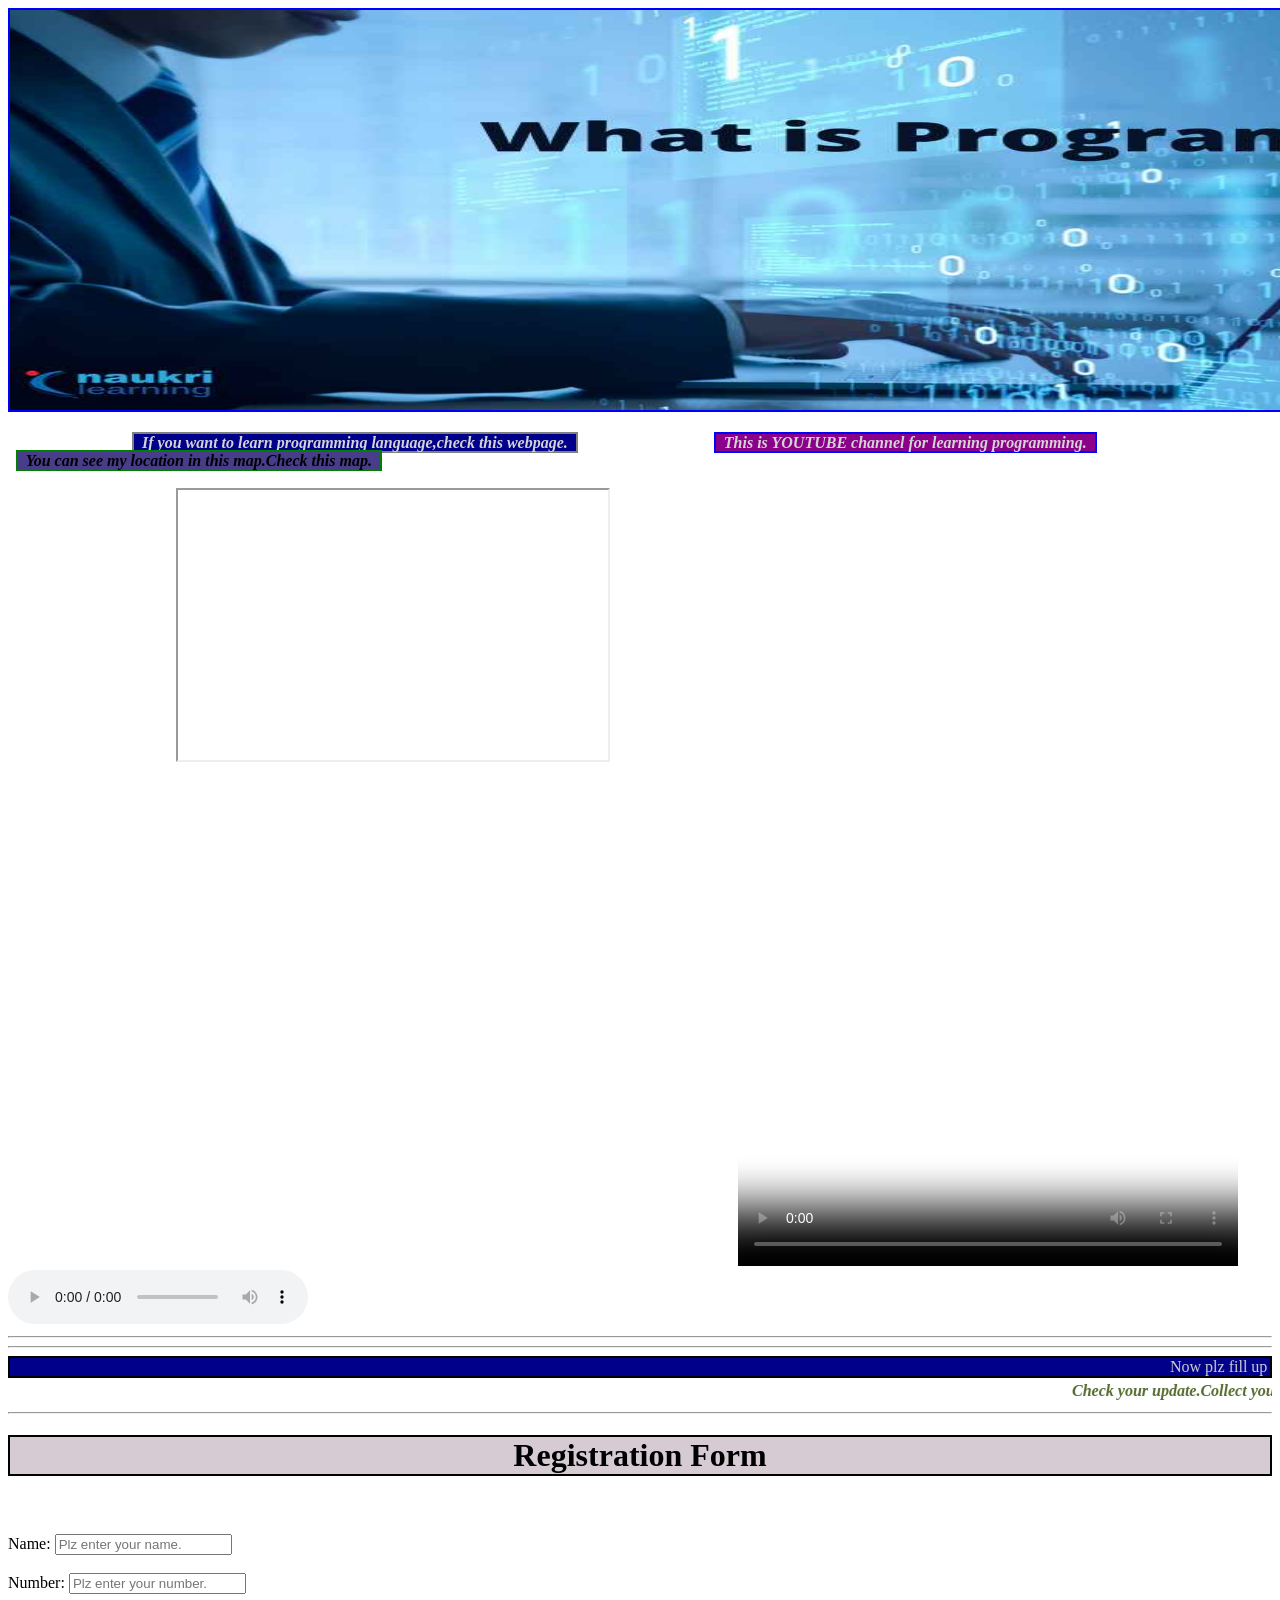
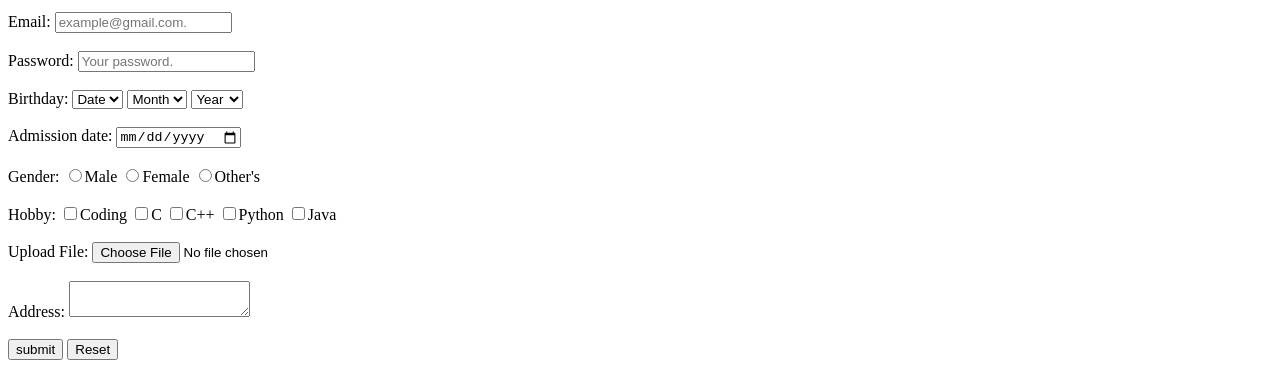
<file: 2.Class-02/index1.html>
<!DOCTYPE html>
<html>
 <head>
    <title>CLASS-02 || WDD-2302</title>
 </head>
 <body>
   <img src="image/p1.jpg" style="border:2px solid blue;"height="400" width="1850" alt="Programming language" title="this is a Code image"><br><br>
   &emsp;&emsp;&emsp;&emsp;&emsp;&emsp;&emsp; &nbsp
    <span style="border:2px solid gray;background-color:DarkBlue;color:LightGray; font-weight:bold;font-style:italic;">&nbsp;&nbsp;If you want to learn programming language,check this webpage.&nbsp;&nbsp;</span>
	&emsp;&emsp;&emsp;&emsp;&emsp;&emsp;&emsp;&emsp;
	<a style="border: 2px solid blue;background-color:DarkMagenta;font-weight:bold;font-style:italic; color:LightGray; ">&nbsp;&nbsp;This is YOUTUBE channel for learning programming.&nbsp;&nbsp;</a>
	 &emsp;&emsp;&emsp;&emsp;&emsp;&emsp;&emsp;&emsp;&emsp;&nbsp &nbsp &nbsp &nbsp
	<a style="border: 2px solid green;background-color:DarkSlateBlue;  font-weight:bold;font-style:italic ">&nbsp;&nbsp;You can see my location in this map.Check this map.&nbsp;&nbsp;</a><br><br>
	&emsp;&emsp;&emsp;&emsp;&emsp;&emsp;&emsp;&emsp;&emsp;&emsp;&nbsp
     <iframe src="https://www.codewithharry.com/" style="border:3px aqua blue" height="270" width="430" title="Programming language learning"></iframe>
    &emsp;&emsp;&emsp;&emsp;&emsp;&emsp;&emsp;&nbsp &nbsp
	   <iframe width="430" height="270" src="https://www.youtube.com/embed/t8JRidxZCXU" title="YouTube video player" frameborder="0" allow="accelerometer; autoplay; clipboard-write; encrypted-media; gyroscope; picture-in-picture; web-share" allowfullscreen></iframe>
    &emsp;&emsp;&emsp;&emsp;&emsp;&emsp;&emsp;&nbsp &nbsp 
	   <iframe src="https://www.google.com/maps/embed?pb=!1m18!1m12!1m3!1d3651.087574247516!2d90.38964390090744!3d23.779895643489404!2m3!1f0!2f0!3f0!3m2!1i1024!2i768!4f13.1!3m3!1m2!1s0x3755c7422fe3b651%3A0xdca127f18d4421ad!2sSaudi%20Colony%2C%20Dhaka!5e0!3m2!1sen!2sbd!4v1678344913804!5m2!1sen!2sbd" width="430" height="270" style="border:0;" allowfullscreen="" loading="lazy" referrerpolicy="no-referrer-when-downgrade"></iframe>
	&emsp;&emsp;&emsp;&emsp;&emsp;&emsp;&emsp;&emsp;&emsp;&emsp;&nbsp
	<video controls width="500" height="500" poster="D:\Web development\2.Class-02\image/p2.jpg">
	  <source src="D:\Web development\2.Class-02\video/v1.mp4">
	</video>&nbsp
	<audio controls>
	  <source src="D:\Web development\2.Class-02\video/v2.mp3">
	</audio>
	<hr style="color:2px solid black">
	<hr style="color:2px solid black">
	<marquee style="border:2px solid black; background-color:DarkBlue;color:LightGray;  "direction="left">Now plz fill up the form which is given in the below.</marquee>
	<form> <!--up,down,right-->
	<marquee behavior="scroll"direction="left" scrollamount="12" style="color:DarkOliveGreen; font-weight:bold; font-style:italic;">Check your update.Collect your best option.</marquee>
    <hr>
	<span><h1 style="border:2px solid black;font-size:20;font-weight:bold;text-align: center;background:#d6cbd3">Registration Form</h1></span>
	<br><br>
	<form>
	  <level>Name: </level>
	  <input type="text"placeholder="Plz enter your name."required ></input><br><br>
	  <level>Number: </level>
	  <input type="number"placeholder="Plz enter your number."required></input><br><br>
	  <level>Email: </level>
	  <input type="email"placeholder="example@gmail.com."></input><br><br>
	  <level>Password: </level>
	  <input type="Password"placeholder="Your password."></input><br><br>
	  <level>Birthday: </level>
	  <select>
	    <option>Date</option>
		<option>01</option>
		<option>02</option>
		<option>03</option>
	  </select>
	   <select>
	    <option>Month</option>
		<option>Jan</option>
		<option>Feb</option>
		<option>Mar</option>
	  </select>
	   <select>
	    <option>Year</option>
		<option>2001</option>
		<option>2002</option>
		<option>2003</option>
	  </select>
	  <br><br>
	  <level>Admission date: </level>
	  <input type="date"><br><br>
	   <level>Gender: </level>
	  <input type="radio" name="m">Male
	  <input type="radio" name="m">Female
	  <input type="radio" name="m">Other's
	  <br><br>
	 <level>Hobby: </level>
	  <input type="checkbox">Coding
	  <input type="checkbox">C
	  <input type="checkbox">C++
	  <input type="checkbox">Python
	  <input type="checkbox">Java
	  <br><br>
	  <level>Upload File: </level>
	  <input type="File"><br><br>
	  <level>Address: </level>
	  <textarea></textarea><br><br>
	  <button>submit</button>
	  <button>Reset</button>
	</form>
 </body>
</html>
</file>
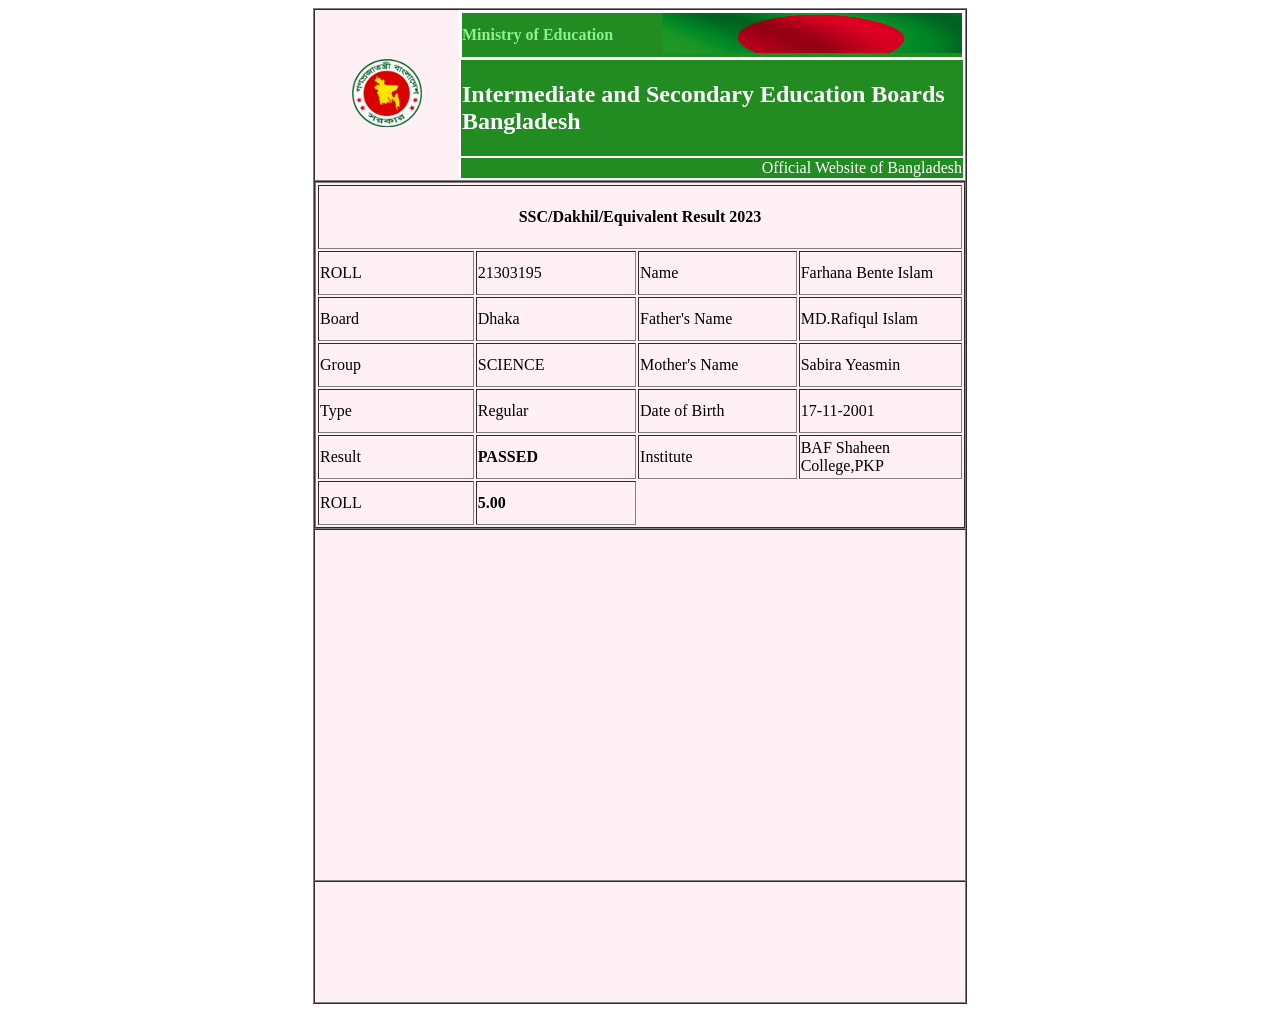
<file: 3.Class-03/Index2.html>
<!DOCTYPE html>
<html>
<head>
    <title>Class-03 || WDD-2302</title>
</head>
<body>
    <table width="650" height="850" border="1" align="center" cellpadding="0"cellspacing="0" rowspan="0">
	<tr><!-------------------------START--------------------------------->
	  <td width="650" height="80" bgcolor="red">
	    <table width="650" height="80" cellpadding="0"cellspacing="0">
	     <tr>
	       <td width="150" height="80" bgcolor="LavenderBlush"align="center"><img src="image/p1.png" ></td>        
		   <!-----------------------image 1---------------------------------->
		   <td width="500" height="80" >
		    <table width="500" height="80" bgcolor="white">
			 <tr>
			    <td width="500" height="30">
				<table width="500" height="30" cellpadding="0.5"cellspacing="0">
				 <tr>
				    <td width="200" height="30" bgcolor="ForestGreen" style="font-weight:bold;color:LightGreen">Ministry of Education</td>
					<td width="300" height="30" bgcolor="ForestGreen"><img src="image/p2.jpg" width="300" height="40"></td>
				 </tr>
				</table>
				</td>
			 </tr>
			 <tr>
			    <td width="500" height="40" bgcolor="ForestGreen">
				       <h2 style="font-weight:bold;color:white">Intermediate and Secondary Education Boards Bangladesh</h2></td>
			 </tr>
			 <tr>
			    <td width="500" height="10" bgcolor="ForestGreen" align="right"style="color:white">Official Website of Bangladesh
				</td>
			 </tr>
			</table>
		   </td><!---------Row------------>
	     </tr>
		</table>
	  </td>
	</tr> 
	<!------------------------------1st Row---------------------------------->
	<tr>
	  <td width="650" height="300" cellpadding="0"cellspacing="0">
	    <table width="650" height="300" bgcolor="LavenderBlush"border="1">
		  <tr>
			<th width="650" height="60" colspan="4">SSC/Dakhil/Equivalent Result 2023</th> <!----------------For details information------------->
		  </tr>
		  <tr>
		    <td width="160" height="40" >ROLL</td>
		    <td width="163" height="40">21303195</td>
		    <td width="162" height="40">Name</td>
		    <td width="165" height="40">Farhana Bente Islam</td>
		  </tr>
		  <tr>
		    <td width="160" height="40">Board</td>
		    <td width="163" height="40">Dhaka</td>
		    <td width="162" height="40">Father's Name</td>
		    <td width="165" height="40">MD.Rafiqul Islam</td>
		  </tr>
		  <tr>
		    <td width="160" height="40">Group</td>
		    <td width="163" height="40">SCIENCE</td>
		    <td width="162" height="40">Mother's Name</td>
		    <td width="165" height="40">Sabira Yeasmin</td>
		  </tr>
		  <tr>
		    <td width="160" height="40">Type</td>
		    <td width="163" height="40">Regular</td>
		    <td width="162" height="40">Date of Birth</td>
		    <td width="165" height="40">17-11-2001</td>
		  </tr>
		  <tr>
		    <td width="160" height="40" >Result</td>
		    <td width="163" height="40" style="font-weight:bold">PASSED</td>
		    <td width="162" height="40">Institute</td>
		    <td width="165" height="40">BAF Shaheen College,PKP</td>
		  </tr>
		  <tr>
		    <td width="160" height="40" >ROLL</td>
		    <td width="163" height="40" style="font-weight:bold">5.00</td>
		  </tr>
		</table>
	  </td>   
	</tr>
	<!------------------------------2nd Row---------------------------------->
	<tr>
	  <td width="650" height="350" bgcolor="teal">
	    <table width="650" height="350" cellpadding="0"cellspacing="0">
		   <tr>
		    <td width="650" height="350" bgcolor="LavenderBlush"></td>
		   </tr>
		</table>
	  </td>
	</tr>
	<!------------------------------3rd Row---------------------------------->
	<tr>
	  <td width="650" height="120" bgcolor="Crimson">
	    <table width="650" height="120" cellpadding="0"cellspacing="0">
		    <tr>
			 <td width="650" height="120" bgcolor="LavenderBlush"></td>
			</tr>
		</table>
	  </td>
	</tr>
	<!------------------------------4th Row---------------------------------->
	</table>
</body>
</html>
</file>
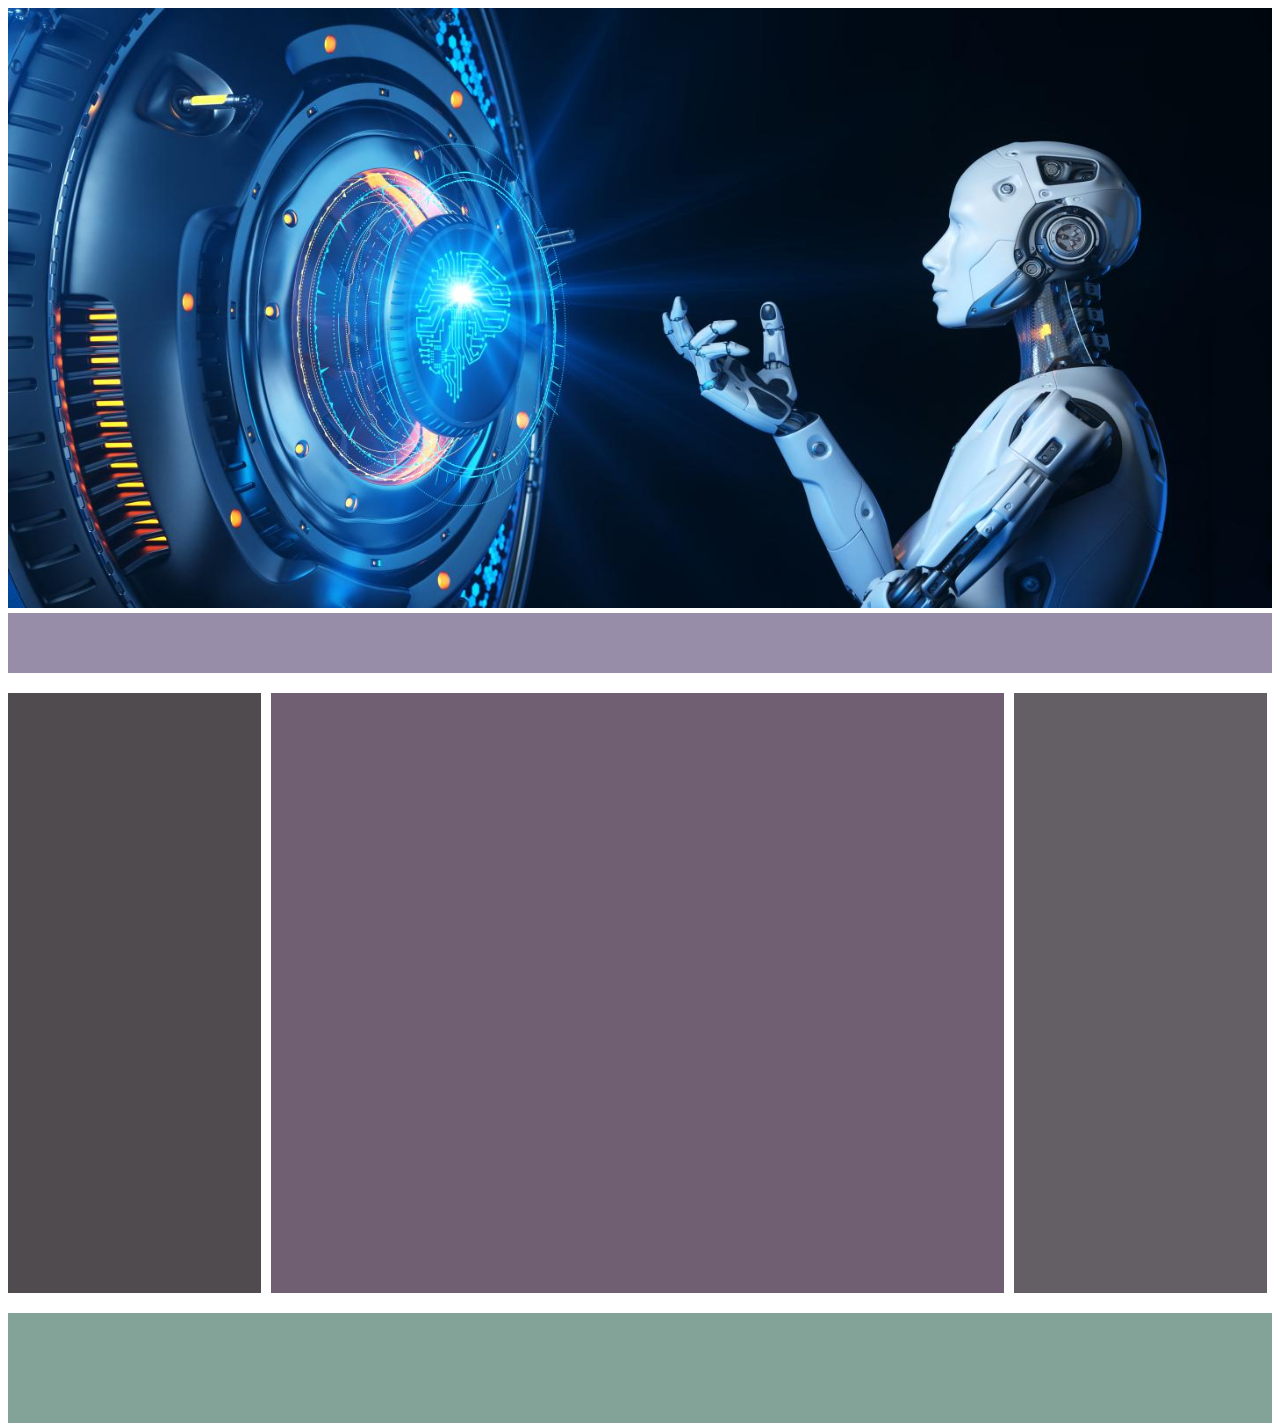
<file: 4.Class-04/Index4.html>
<!DOCTYPE html>
<html lang="en">
<head>
    <meta charset="UTF-8">
    <meta http-equiv="X-UA-Compatible" content="IE=edge">
    <meta name="viewport" content="width=device-width, initial-scale=1.0">
    <title>Class-04 || CSS </title>
    <link rel="Stylesheet" href="Style1.css">
</head>
<body>

    <div class="he"><img src="image1/a7.jpg" alt="AI"></div>
    <div class="me"></div>
    <div class="Co"></div>
    <div class="Co1"></div>
    <div class="Co2"></div>
    <div class="fot"></div>
</body>
</html>
</file>
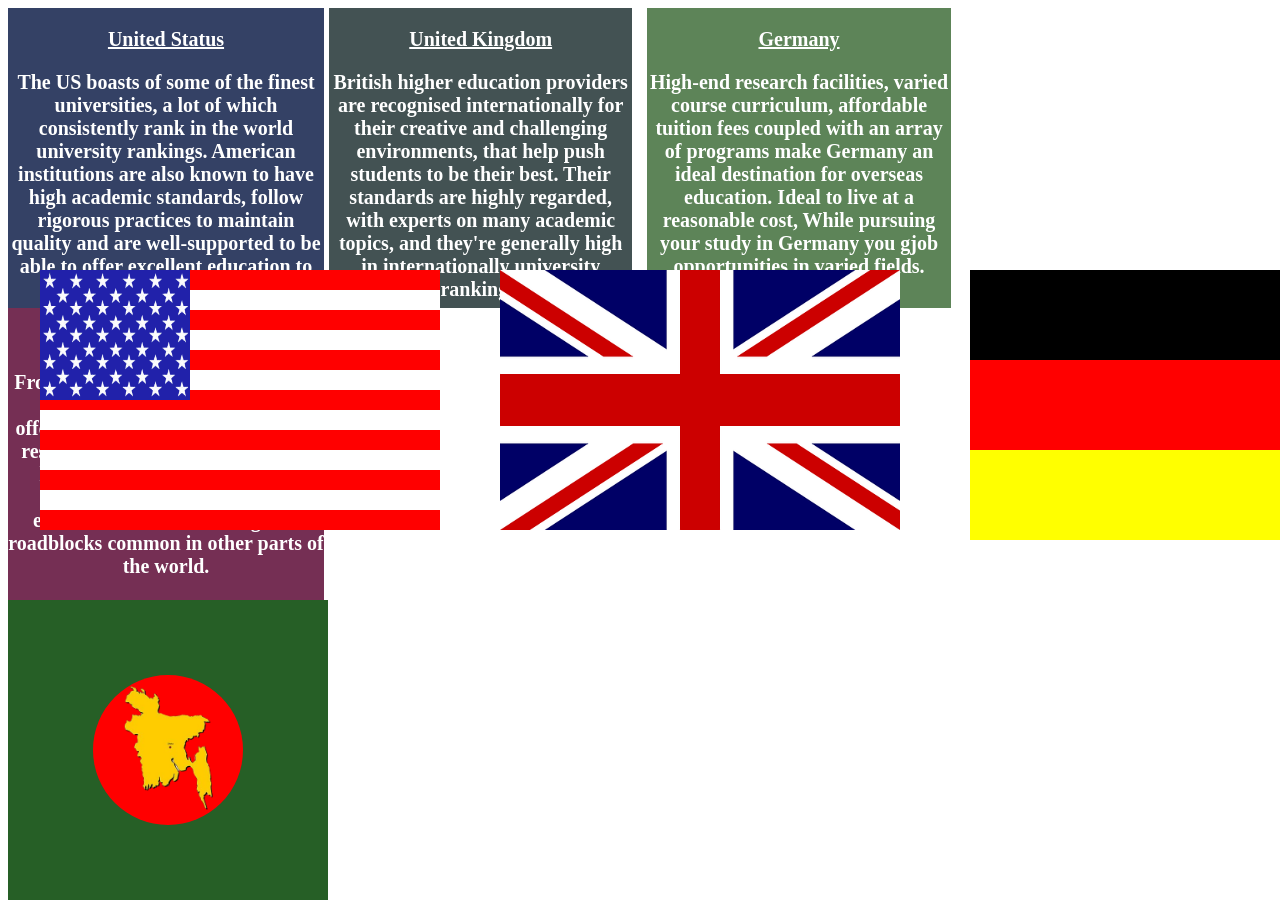
<file: 5.Class-05/flag.html>
<!DOCTYPE html>
<html lang="en">
<head>
    <meta charset="UTF-8">
    <meta http-equiv="X-UA-Compatible" content="IE=edge">
    <meta name="viewport" content="width=device-width, initial-scale=1.0">
    <title>Flag || 30/03/23</title>
    <link rel="stylesheet" href="CSS/stylef.css">
</head>
<body>
    <div class="c1">
        <p><u>United Status</u></p>
        <p>
            The US boasts of some of the finest universities, a lot of which consistently rank in the world university rankings.
            American institutions are also known to have high academic standards, follow rigorous practices to maintain quality 
            and are well-supported to be able to offer excellent education to its students.
        </p>
       
        <div class="flag1">
            <div class="imag"><img src="image/star.png" alt=""></div>
                  <div class="f1"></div>
                  <div class="f2"></div>
                  <div class="f3"></div>
                  <div class="f4"></div>
                  <div class="f5"></div>
                  <div class="f6"></div>
                  <div class="f7"></div>
                  <div class="f8"></div>
                  <div class="f9"></div>
                  <div class="f10"></div>
                  <div class="f11"></div>
                  <div class="f12"></div>
                  <div class="f13"></div>
                  

        </div>
    </div>
    <div class="c2">
        <p><u>United Kingdom</u></p>
        <p>
        British higher education providers are recognised internationally for their creative and challenging environments,
        that help push students to be their best. Their standards are highly regarded, with experts on many academic topics, 
        and they're generally high in internationally university rankings.
       </p>
       <div class="flag2">
          <img src="image/uk.jpg" alt="">
       </div>
    </div>
    <div class="c3">
        <p><u>Germany</u></p>
        <p>High-end research facilities, varied course curriculum, affordable tuition fees coupled with an array of programs 
           make Germany an ideal destination for overseas education. Ideal to live at a reasonable cost, While pursuing your 
           study in Germany you gjob opportunities in varied fields.
        </p>
         <div class="flag3">
            <div class="a1"></div>
            <div class="a2"></div>
            <div class="a3"></div>
         </div> 
    </div>
    <div class="c4">
        <p><u>Canada</u></p>
        <p>From elementary to post-secondary studies, Canada is known for offering high quality education and research opportunities.
           You'll also have the flexibility to transfer between types and levels of education without running into roadblocks common 
           in other parts of the world.
        </p>
        <div class="flag4">
            <div class="b1"></div>
            <div class="b2"><img src="image/cad.png" alt=""></div>
            <div class="b3"></div>
        </div>
    </div>
    <div class="c5">
        <div class="ban">
            <img src="image/ban.png" alt="">
        </div>
    </div>
    <div class="c6"></div>
    <div class="c7"></div>
    <div class="c8"></div>
    <div class="c9"></div>
    <div class="c10"></div>
</body>
</html>
</file>
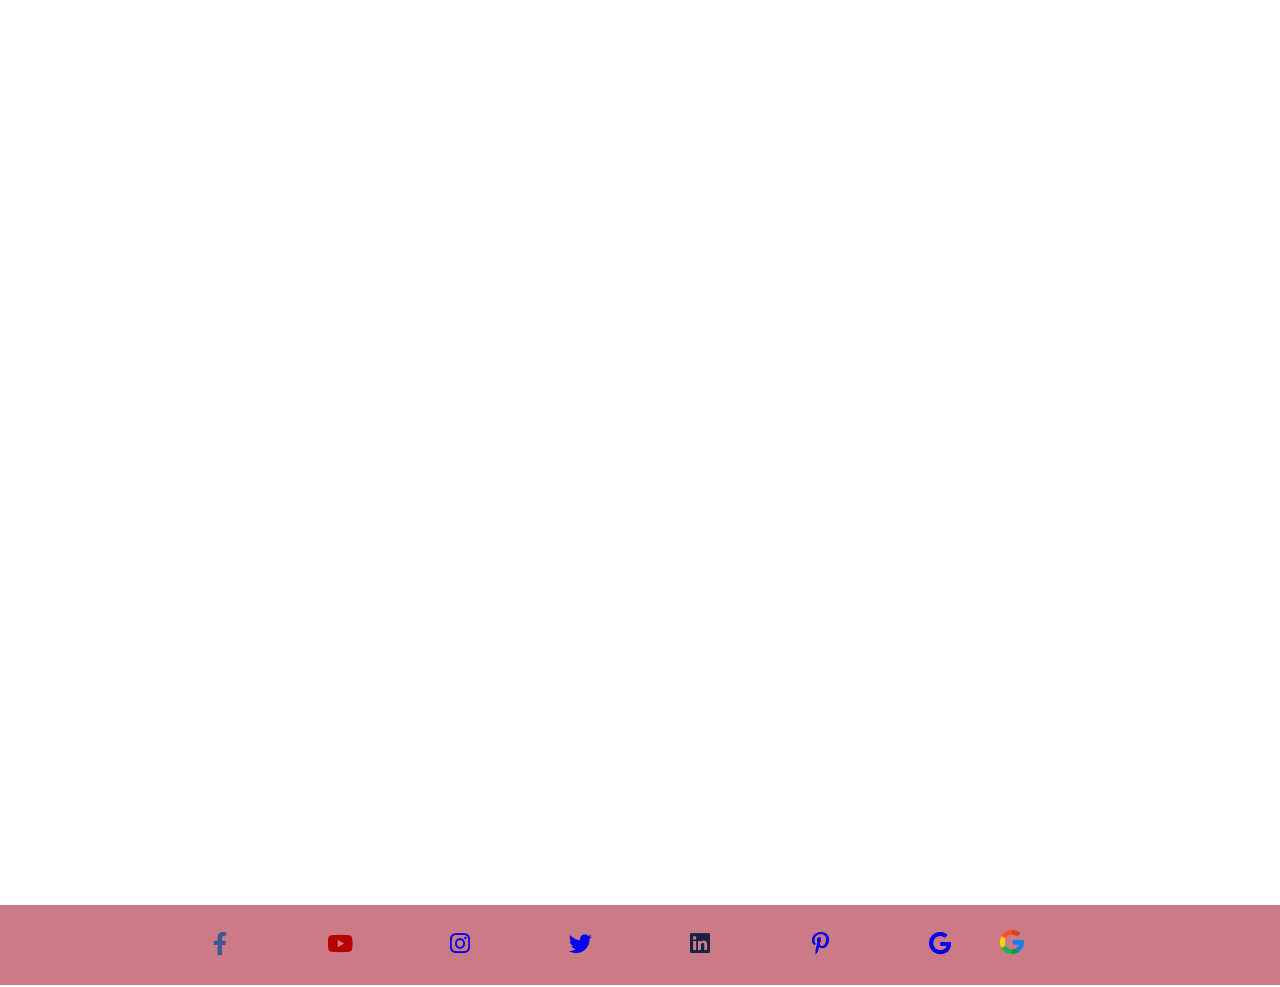
<file: 5.Class-05/icon.html>
<!DOCTYPE html>
<html lang="en">
<head>
    <meta charset="UTF-8">
    <meta http-equiv="X-UA-Compatible" content="IE=edge">
    <meta name="viewport" content="width=device-width, initial-scale=1.0">
    <title>ICON || WDD 2302</title>
    <link rel="stylesheet" href="CSS/all.css">
    <link rel="stylesheet" href="CSS/styleme.css">
</head>
<body>
    <div class="icon">
        <ul>
            <li><a href="#"><i class="fa-brands fa-facebook-f fa-beat"></i></a></li>
            <li><a href="#"><i class="fa-brands fa-youtube"></i></a></li>
            <li><a href="#"><i class="fa-brands fa-instagram"></i></a></li>
            <li><a href="#"><i class="fa-brands fa-twitter"></i></a></li>
            <li><a href="#"><i class="fa-brands fa-linkedin"></i></a></li>
            <li><a href="#"><i class="fa-brands fa-pinterest-p"></i></a></li>
            <li><a href="#"><i class="fa-brands fa-google"></i></a></li>
            <li><a href="#"><img src="image/google.png" alt=""></a></li>
        </ul>
    </div>
</body>
</html>
</file>
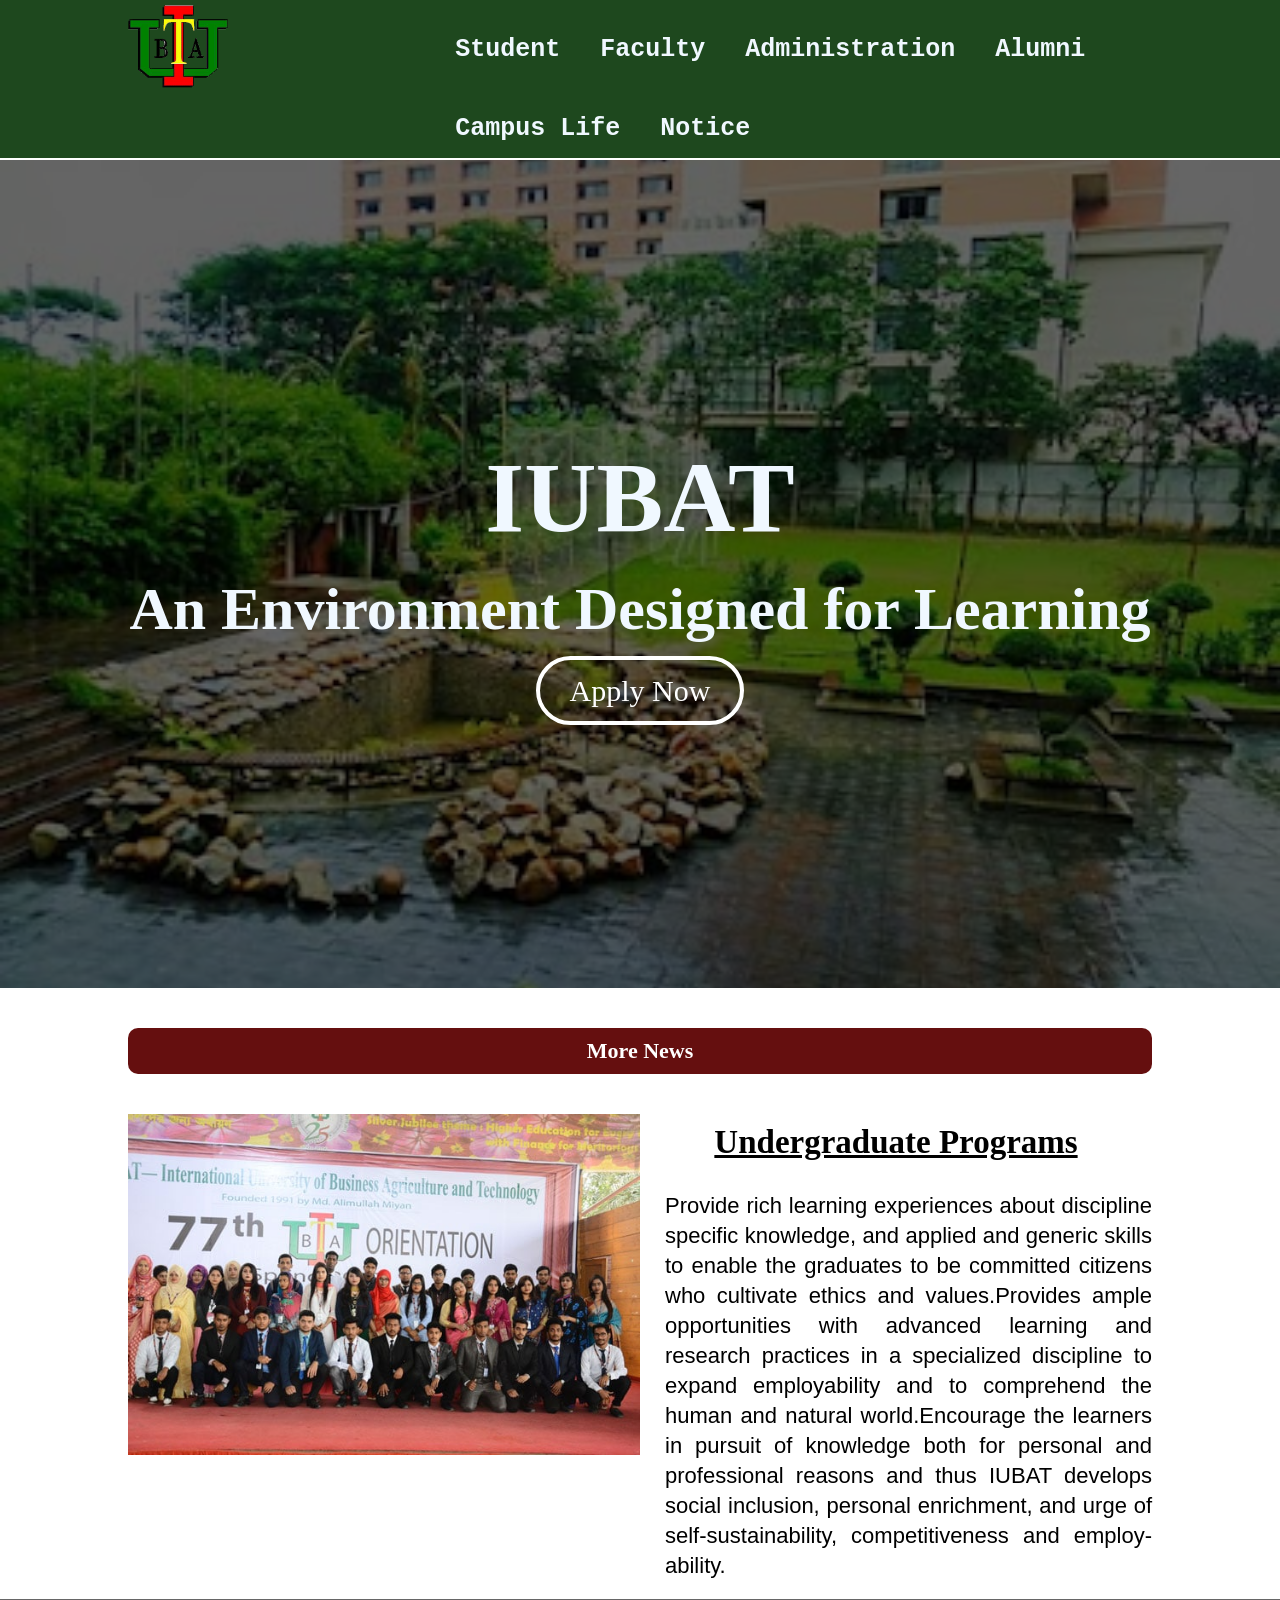
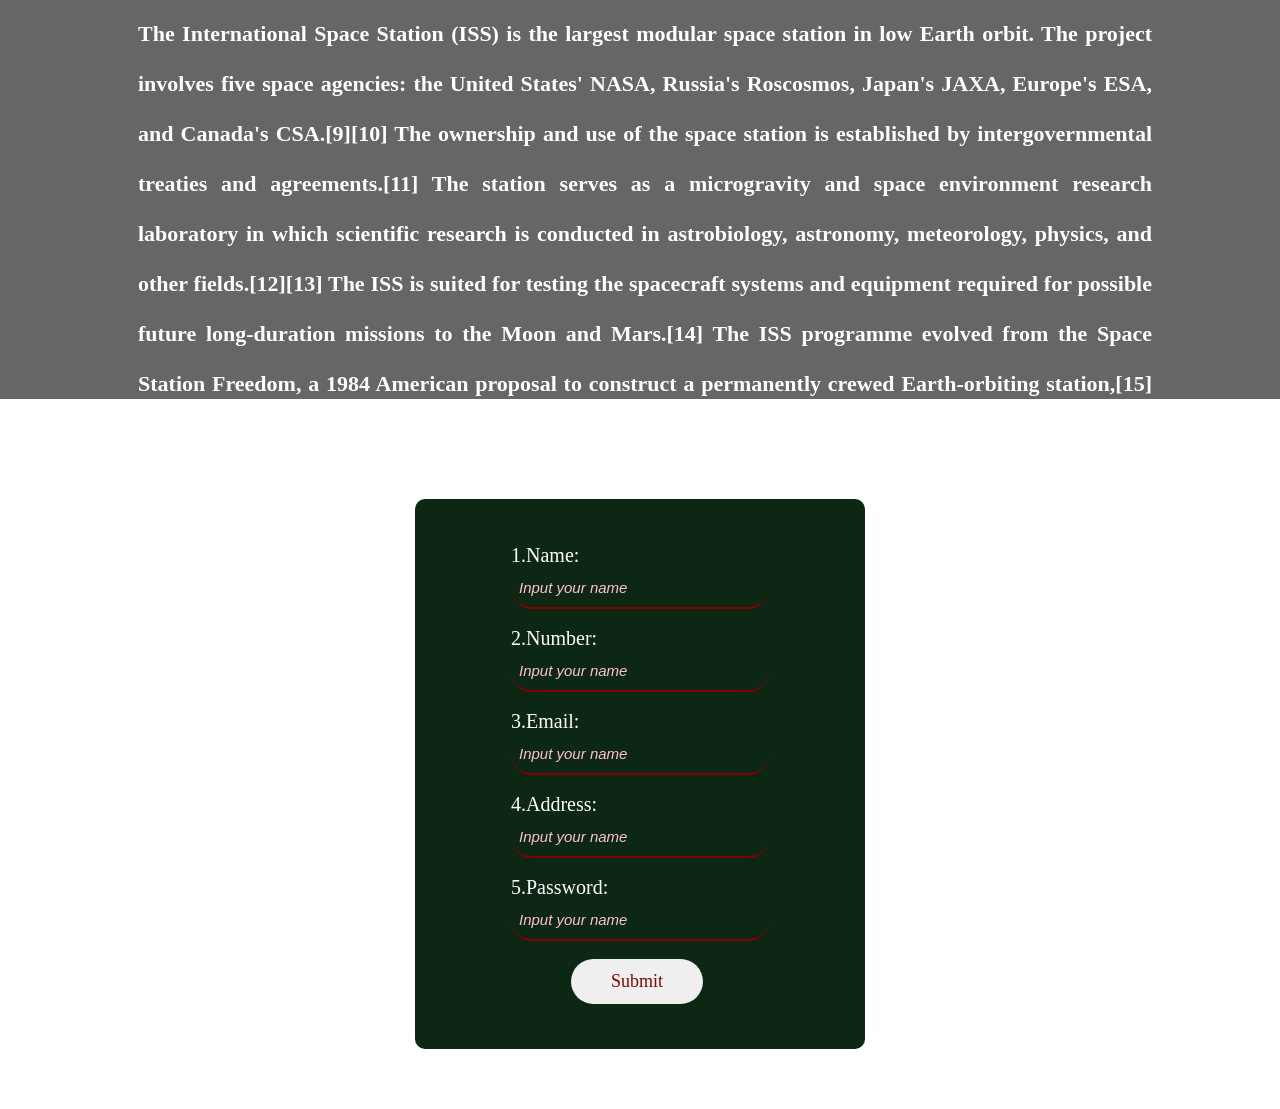
<file: 8.Class-08/NAV_Bar.html>
<!DOCTYPE html>
<html lang="en">
<head>
    <meta charset="UTF-8">
    <meta http-equiv="X-UA-Compatible" content="IE=edge">
    <meta name="viewport" content="width=device-width, initial-scale=1.0">
    <title>Navigation</title>
    <link rel="stylesheet" href="CSS/stylenav.css">
</head>
<body>
    <!-- Navigation html start -->
   <nav>
    <div class="container">
        <div class="logo"><img src="image/logo.png" alt=""></div>
        <div class="menu">
            <ul>
                <li><a href="#">Student</a></li>
                <li><a href="#">Faculty</a></li>
                <li><a href="#">Administration</a></li>
                <li><a href="#">Alumni</a></li>
                <li><a href="#">Campus Life</a></li>
                <li><a href="#">Notice</a></li>
            </ul>
        </div>
    </div>
    <div class="clear"></div>
   </nav>  
   <!-- Navigation html End -->

   <!-- Banner html start -->
   <div class="banner">
     <div class="banner_overlay">
       <div class="container">
        <div class="banner_content">
            <h1>IUBAT</h1>
            <h4>An Environment Designed for Learning</h4>
            <a href="#">Apply Now</a>
        </div>
       </div> 
     </div>
   </div>
   <!-- Banner html End -->
 
   <!-- About html start -->
   <div class="about">
    <div class="container">
        <div class="about_heading">
            <h4>More News</h4>
        </div>
        <div class="about_img"><img src="image/j2.jpg" alt=""></div>
        <div class="about_text">
            <h1><u> Undergraduate Programs</u> </h1>
            <p>Provide rich learning experiences about discipline specific knowledge,
               and applied and generic skills to enable the graduates to be committed
               citizens who cultivate ethics and values.Provides ample opportunities with 
               advanced learning and research practices in a specialized discipline to expand
               employability and to comprehend the human and natural world.Encourage the learners 
               in pursuit of knowledge both for personal and professional reasons and thus IUBAT 
               develops social inclusion, personal enrichment, and urge of self-sustainability, 
               competitiveness and employ-ability.
            </p>
        </div>
    </div>
    <div class="clear"></div>
   </div>
 <br>
   <!-- About html start -->
   <div class="banner1">
       <div class="banner_overlay1">
         <div class="container">
           <div class="banner_content1">
             <h3>The International Space Station (ISS) is the largest modular space station in low Earth orbit. The project involves five space agencies: the United States' NASA, Russia's Roscosmos, Japan's JAXA, Europe's ESA, and Canada's CSA.[9][10] The ownership and use of the space station is established by intergovernmental treaties and agreements.[11] The station serves as a microgravity and space environment research laboratory in which scientific research is conducted in astrobiology, astronomy, meteorology, physics, and other fields.[12][13] The ISS is suited for testing the spacecraft systems and equipment required for possible future long-duration missions to the Moon and Mars.[14]

            The ISS programme evolved from the Space Station Freedom, a 1984 American proposal to construct a permanently crewed Earth-orbiting station,[15] and the contemporaneous Soviet/Russian Mir-2 proposal from 1976 with similar aims. The ISS is the ninth space station to be inhabited by crews, following the Soviet and later Russian Salyut, Almaz, and Mir stations and the American Skylab. It is the largest artificial object in the solar system and the largest satellite in low Earth orbit, regularly visible to the naked eye from Earth's surface.[16][17] It maintains an orbit with an average altitude of 400 kilometres (250 mi) by means of reboost manoeuvres using the engines of the Zvezda Service Module or visiting spacecraft.[18] The ISS circles the Earth in roughly 93 minutes, completing 15.5 orbits per day.[19]
            
            The station is divided into two sections: the Russian Orbital Segment (ROS) is operated by Russia, while the United States Orbital Segment (USOS) is run by the United States as well as by the other states. The Russian segment includes six modules. The US segment includes ten modules, whose support services are distributed 76.6% for NASA, 12.8% for JAXA, 8.3% for ESA and 2.3% for CSA. The length along the major axis of the pressurized sections is 218 ft (66 m), and the total habitable volume of these sections is 13,696 cu ft (387.8 m3).[2]
            
            Roscosmos had previously[20][21] endorsed the continued operation of ROS through 2024,[22] having proposed using elements of the segment to construct a new Russian space station called OPSEK.[23] However, continued cooperation has been rendered uncertain by the 2022 Russian invasion of Ukraine and subsequent international sanctions on Russia, which may cause changes in funding on their side of the space station.[20][21]
            
            The first ISS component was launched in 1998, and the first long-term residents arrived on 2 November 2000 after being launched from the Baikonur Cosmodrome on 31 October 2000.[24] The station has since been continuously occupied for 22 years and 177 days,[25] the longest continuous human presence in low Earth orbit, having surpassed the previous record of 9 years and 357 days held by the Mir space station. The latest major pressurised module, Nauka, was fitted in 2021, a little over ten years after the previous major addition, Leonardo in 2011. In January 2022, the station's operation authorization was extended to 2030, with funding secured within the United States through that year.[26][27] There have been calls to privatize ISS operations after that point to pursue future Moon and Mars missions, with former NASA Administrator Jim Bridenstine stating: "given our current budget constraints, if we want to go to the moon and we want to go to Mars, we need to commercialize low Earth orbit and go on to the next step."[28]
            
            The ISS consists of pressurised habitation modules, structural trusses, photovoltaic solar arrays, thermal radiators, docking ports, experiment bays and robotic arms. Major ISS modules have been launched by Russian Proton and Soyuz rockets and US Space Shuttles.[29] The station is serviced by a variety of visiting spacecraft: the Russian Soyuz and Progress, the SpaceX Dragon 2, and the Northrop Grumman Space Systems Cygnus,[30] and formerly the European Automated Transfer Vehicle (ATV), the Japanese H-II Transfer Vehicle,[9] and SpaceX Dragon 1. The Dragon spacecraft allows the return of pressurised cargo to Earth, which is used, for example, to repatriate scientific experiments for further analysis. As of April 2022, 251 astronauts, cosmonauts, and space tourists from 20 different nations have visited the space station, many of them multiple times.
             </h3> 
           </div>
         </div>
       </div>
    </div>   
   <div class="form_main">
    <form action="">
        <label>1.Name:</label> <br>
        <input type="text"required="required" placeholder="Input your name"><br><br>
        <label>2.Number:</label><br>
        <input type="number"required="required" placeholder="Input your name"><br><br>
        <label>3.Email:</label><br>
        <input type="email"required="required" placeholder="Input your name"><br><br>
        <label>4.Address:</label><br>
        <input type="text"required="required" placeholder="Input your name"><br><br>
        <label>5.Password:</label><br>
        <input type="text"required="required" placeholder="Input your name"><br><br>
        <button>Submit</button>
    </form>
</div>
</body>
</html>
</file>
<file: 4.Class-04/Style1.css>
.he{
    width: 100%;
    height: 600px;
    text-align: center;
    margin-bottom: 5px;
}
.he img{
    width: 100%;
    height: 600px;
}
 .me{ 
    width: 100%;
    height: 60px;
    background-color: rgb(152, 141, 168);
    margin-bottom: 20px;
    text-align: center;
    line-height: 50px;
    font-size: 30px;
    font-weight: bold;
}
.Co{
    width: 20%;
    height: 600px;
    background-color: rgb(79, 75, 79);
    color: aliceblue;
    margin-bottom: 20px;
    text-align: center;
    line-height: 500px;
    float: left;
    font-size: 30px;
    font-weight: bold;
}
.Co1{
    width: 58%;
    height: 600px;
    background-color: rgb(112, 94, 114);
    color: aliceblue;
    margin-right: 10px;
    margin-left: 10px;
    text-align: center;
    line-height: 500px;
    float: left;
    font-size: 30px;
    font-weight: bold;
}
.Co2{
    width: 20%;
    height: 600px;
    background-color: rgb(99, 95, 100);
    color: aliceblue;
    margin-bottom: 20px;
    text-align: center;
    line-height: 500px;
    float: left;
    font-size: 30px;
    font-weight: bold;
}
.fot{

    width: 100%;
    height: 110px;
    background-color: rgb(131, 163, 152);
    float: left;
    text-align: center;
    line-height: 110px;
    font-size: 30px;
    font-weight: bold;
}
</file>
<file: 5.Class-05/CSS/stylef.css>
/*--------- 1st div Start----------- */
.c1{
    width: 25%;
    height: 300px;
    background-color: rgb(52, 65, 101);
    float: left;
    
  
}

.c1 p{
   color: white;
   font-size: 20px;
   font-weight: bold;
   text-align: center;  
}
.flag1{
    width: 400px;
    height: 260px;
    background-color: red;
    position: absolute;
    top: 270px;
    left: 40px;
}

.f1{
   
    height: 20px;
    background-color: red;
}

.f2{
   
    height: 20px;
    background-color: white;
}

.f3{
   
    height: 20px;
    background-color: red;
}
.f4{
   
    height: 20px;
    background-color: white;
}
.f5{
   
    height: 20px;
    background-color: red;
}

.f6{
   
    height: 20px;
    background-color: white;
}

.f7{
   
    height: 20px;
    background-color: red;
}
.f8{
   
    height: 20px;
    background-color: white;
}
.f9{
   
    height: 20px;
    background-color: red;
}

.f10{
   
    height: 20px;
    background-color: white;
}

.f11{
   
    height: 20px;
    background-color: red;
}
.f12{
   
    height: 20px;
    background-color: white;
}
.f13{
   
    height: 20px;
    background-color: red;
}
.imag{
    width: 150px;
    height: 130px;
    background-color: rgb(33, 33, 170);
    position: absolute;
    
}
.imag img{
    width: 150px;
    height: 130px;
}
/*--------- 1st div End----------- */

/*--------- 2nd div Start----------- */
.c2{
    width: 24%;
    height: 300px;
    background-color: rgb(67, 82, 83);
    float: left;
    margin-left: 5px;
    margin-right: 10px;
    
}

.c2 p{
   color: white;
   font-size: 20px;
   font-weight: bold;
   text-align: center;  
}
.flag2{
    width: 400px;
    height: 260px;
    background-color: red;
    position: absolute;
    top: 270px;
    left: 500px;
}
.flag2 img{
    width: 400px;
    height: 260px;
}

/*--------- 2nd div End----------- */

/*--------- 3rd div Start----------- */
.c3{
    width: 24%;
    height:300px;  
    background-color: rgb(93, 132, 88);
    float: left;
    margin-left: 5px;
    margin-right: 10px;
}
.c3 p{
    color: white;
    font-size: 20px;
    font-weight: bold;
    text-align: center;  
 }
 .flag3{
     width: 400px;
     height: 270px;
     background-color: red;
     position: absolute;
     top: 270px;
     left: 970px;
 }
 .a1{
   
    height: 90px;
    background-color:black;
 }
 .a2{
   
    height: 90px;
    background-color:red;
 }
 .a3{
   
    height: 90px;
    background-color:yellow;
 }
/*--------- 3rd div End----------- */

/*--------- 4th div Start----------- */
.c4{
    width: 25%;
    height: 300px;
    background-color: rgb(117, 47, 84);
    float: left;
}
.c4 p{
    color: white;
    font-size: 20px;
    font-weight: bold;
    text-align: center;  
 }
 .flag4{
     width: 396px;
     height: 260px;
     background-color: red;
     position: absolute;
     top: 270px;
     left: 1435px;
    
 }
 .b1{
    width: 100px; 
    height: 260px;
    background-color: red;
    float: left;

}
.b2{
    width: 196px; 
    height: 260px;
    background-color: white;
    float: left;
    position: relative;

}
.b2 img{
    width: 196px; 
    height: 200px;
    position: absolute;
    top: 20px;
}
.b3{
    width: 100px; 
    height: 260px;
    background-color: red;
    float: left;
}
/*--------- 4th div End----------- */


/*--------- 5th div Start----------- */

.c5{
    width: 25%;
    height: 300px;
    background-color: rgb(38, 95, 38);
    float: left;
    position: absolute;
    top: 600px;
    display: flex;
    justify-content: center;
    align-items: center;
}
.ban{
    width: 150px;
    height:150px;
    background-color: red;
    border-radius: 50%;
    display: flex;
    justify-content: center;
    align-items: center;
}
.ban img{
    width: 130px;
    height:130px;
}
</file>
<file: 5.Class-05/CSS/styleme.css>
*{
    padding: 0;
    margin: 0;
}
/*......... Header Decoration...... */
.list{

    background-color: rgb(214, 96, 141);  
    text-align: center; 
   
}
/* .........Stop list style by calling ul........ */
ul,li{
    list-style: none;
}
a{
    text-decoration: none;
}
.list ul{
    display: inline-flex;
}
/* .....Fixed distance of One list to another list.... */
.list ul li{  
    width: 220px;
    height: 80px;/*.....for .Drop.....*/
    line-height: 80px;
    position: relative; 
}
/* ........Font decoration by calling <a> Anchor Tag......... */
.list ul li a{
    color: rgb(20, 57, 57);
    font-weight: bold;
    font-size: 23px;
    text-transform: uppercase;
    display: block;
 }
 /* .....Now Animation Done..... */
.list ul li a:hover{
    background: rgb(184, 120, 177);
    color: rgb(18, 19, 20);
    font-size: 25px;
    transition: all linear .3s;
}

/* ....Inside one list - Makeup..... */
.drop{
    /* display: none; */
    visibility: hidden;
    position: absolute;
    top: 80px;
    left: 0;
    z-index: 1;
    /* left: 642px; */
}
.list ul li:hover .drop{
      visibility: visible;
}
.list ul li:hover .drop ul{
    display: block;
    background-color:  rgb(184, 120, 177);   
}
.sub_main{
    position: relative;
}
.sub_menu{
    display: none;
    position: absolute;
    top: 0;
    left: 220px;
}
.sub_main:hover .sub_menu {
   display: block;
}
.sub-main2{
    position: relative;
}
.drop2{
    display: none;
    position: absolute;
    top: 0;
    left: 220px;
}


/* ...New Div for big image .... */
.cosm{
    width: 100%;
    height: 750px;
    margin-bottom: 5px;
    position: relative;
}
.cosm img{
    width: 100%;
    height: 750px;
    display: block;
}
.nam1{
    font-size: 120px;
    color: black;
    z-index: 1;
    position: absolute;
    top: 50px;
    left: 550px;
}
.nam2{
    font-size: 40px;
    color: black;
    z-index: 1;
    position: absolute;
    top: 180px;
    left: 750px;
    font-style: italic;
}
/* .....image done...... */


/* .........ICON...... */
.icon{
    text-align: center;
    background-color: rgb(203, 123, 136);
    width: 100%;
    position: absolute;
    top: 900px;
    
    margin-top: 5px;

}
.icon ul{
    display: inline-flex;
}
.icon ul li{
    height: 80px;
    width: 120px;
    line-height: 80px;
}
.icon ul li a{
    font-size: 23px;
}
.icon ul li:first-child a{
    color: #3b5998;
}
.icon ul li:nth-child(2) a{
    color: #b90101;
}
.icon ul li:nth-child(3)a{
    color: #9b0573;
}
.icon ul li:nth-child(4)a{
    color: #102d6d;
}
.icon ul li:nth-child(5) a{
    color: #162340;
}
.icon ul li:last-child a{
    color: #6a2954;
}
.icon ul li a img{
    width: 24px;
    display: block;
    margin-top: 25px;
}
</file>
<file: 8.Class-08/CSS/stylenav.css>
*{
    padding: 0;
    margin: 0;
}
ul,ol{
    list-style: none;;
}

a{
    text-decoration: none;
}

/* -----------Nav CSS Start------------- */

nav{
    background-color: rgb(30, 72, 30);
    margin-bottom: 2px;
}
/* For All Container,one declaration */
.container{     
    width: 80%;
    margin: 0 auto;
}
.logo{
    width: 30%;
    float: left;
}
.logo img{
    width: 100px;
    margin-top: 5px;
}
.menu{
    width: 70%;
    float: left;
}
.menu ul{
    float: right;
}
.menu ul li{
    float: left;
    padding: 15px 20px;
    padding-top: 35px;
}
.menu ul li a{
    color: aliceblue;
    font-size: 25px;
    font-weight: bold;
    font-family: monospace;
}
/* When we use float,here is a problem for height and width.
   and reamove this problem by using a new "Clear div" */
.clear{
    clear: both;
}

/* -----------Nav CSS End------------- */

/* -----------Banner CSS Start------------- */

.banner{
    background: url(../image/p4.jpg);
    background-repeat: no-repeat;
    background-size: cover;
    background-position: center;
}

.banner_overlay{
     padding: 280px 0;
     background-color: rgba(0,0,0,.6);
}
.banner_content{
    text-align: center;
}
.banner_content h1{
    color: aliceblue;
    font-size: 100px;
    font-weight: bold;
    text-transform: uppercase;
    font-family: 'Merriweather', serif;
    padding-bottom: 20px;
}
.banner_content h4{
    color: aliceblue;
    font-size: 60px;
    font-weight: bold; 
    font-family: 'Poltawski Nowy', serif;
    padding-bottom: 30px;
}
.banner_content a{
    padding: 14px 30px;
    font-size: 30px;
    font-family: 'Instrument Serif', serif; /*For "Apply"*/
    color: white;
    border: 4px solid white;
    border-radius: 40px;

}
.banner_content a:hover {
    color: white;
    background-color: rgb(75, 3, 3);
    border: 2px solid rgb(204, 19, 19);
    transition: all linear .3s;
}
/* -----------Banner CSS End------------- */

/* -----------About CSS End------------- */
.about_heading h4{
    text-align: center;
    font-size: 22px;
    color: white;
    margin: 40px 0;
    padding: 10px 0;
    background-color: rgb(101, 15, 15);
    border-radius: 10px;
}

.about_img{
    width: 50%;
    float: left;
}
.about_img img{
    width: 100%;
}
.about_img img:hover {
    box-shadow: 10px 10px 30px rgb(20, 41, 3),-10px -10px 30px rgb(31, 70, 13) ; 
    border-radius: 30px ;
    border: 3px solid rgb(110, 7, 7);
    transition: all linear .03s;
}
.banner_overlay{
     padding: 280px 0;
     background-color: rgba(0,0,0,.6);
}
.about_text{
    width: 50%;
    float: left;
}
.about_text h1{
    font-size: 33px;
    font-weight: bold;
    text-align: center;
    padding-top: 10px;
}
.about_text h1:hover {
    border-radius: 30px ;
    border: 3px solid rgb(110, 7, 7);
    transition: all linear .03s;
}
.about_text p{
    font-size: 22px;
    text-align: justify;
    font-family: 'Roboto', sans-serif;
    line-height: 30px;
    padding-top: 30px;
    padding-left: 25px;
}
.about_text p:hover {
    border-radius: 40px ;
    border: 3px solid rgb(15, 38, 15);
    transition: all linear .03s;
}
/* -----------About CSS End------------- */

.banner1{

    background: url(../image/p4.jpg);
    background-repeat: no-repeat;
    background-position: center;
    background-size: cover;
    background-attachment: fixed;
    overflow: scroll;
    height: 400px;  
    margin-bottom: 100px; 
}
.banner_overlay1{

    background-color: rgba(0,0,0,.6);
}
.banner1 h3{
    color: white;
    font-size: 22px;
    font-weight: bold;
    font-family: 'Instrument Serif', serif;
    line-height: 50px;
    padding-left: 10px ;
    padding-top: 10px;
    text-align: justify;
}

.form_main{
    height: 550px;
    width: 450px;
    background-color: rgb(12, 39, 20);
    margin: 60px auto;
    display: flex;
    justify-content: center;
    align-items: center;
    border-radius: 10px;

  }
  .form_main:hover {
      box-shadow: 10px 10px 30px rgb(90, 4, 4);
  }
  .form_main form label{
      color: white;
      font-size: 20px;
  }
  .form_main form input{
      height: 40px;
      width: 250px;
      padding-left: 8px;
      background: transparent;
      border: none;
      outline: none;
      border-bottom: 2px solid rgb(128, 1, 1);
      border-radius: 50px;
      color: pink;
      font-size: 15px;
      font-style: oblique;
  
  }
  .form_main form input::placeholder{
      color: pink;
  }
  .form_main form button{
      margin-left: 60px;
      padding: 12px 40px;   
      border: none;
      border-radius: 30px;
      font-family: 'Instrument Serif', serif;
      font-size: 18px;
      color: rgb(131, 6, 6);
  }
  .form_main form button:hover {
      box-shadow: 10px 10px 30px black;
      color: rgb(231, 231, 231);
      background-color: rgb(184, 1, 1);
      transition: all linear .03s;
  }
</file>
